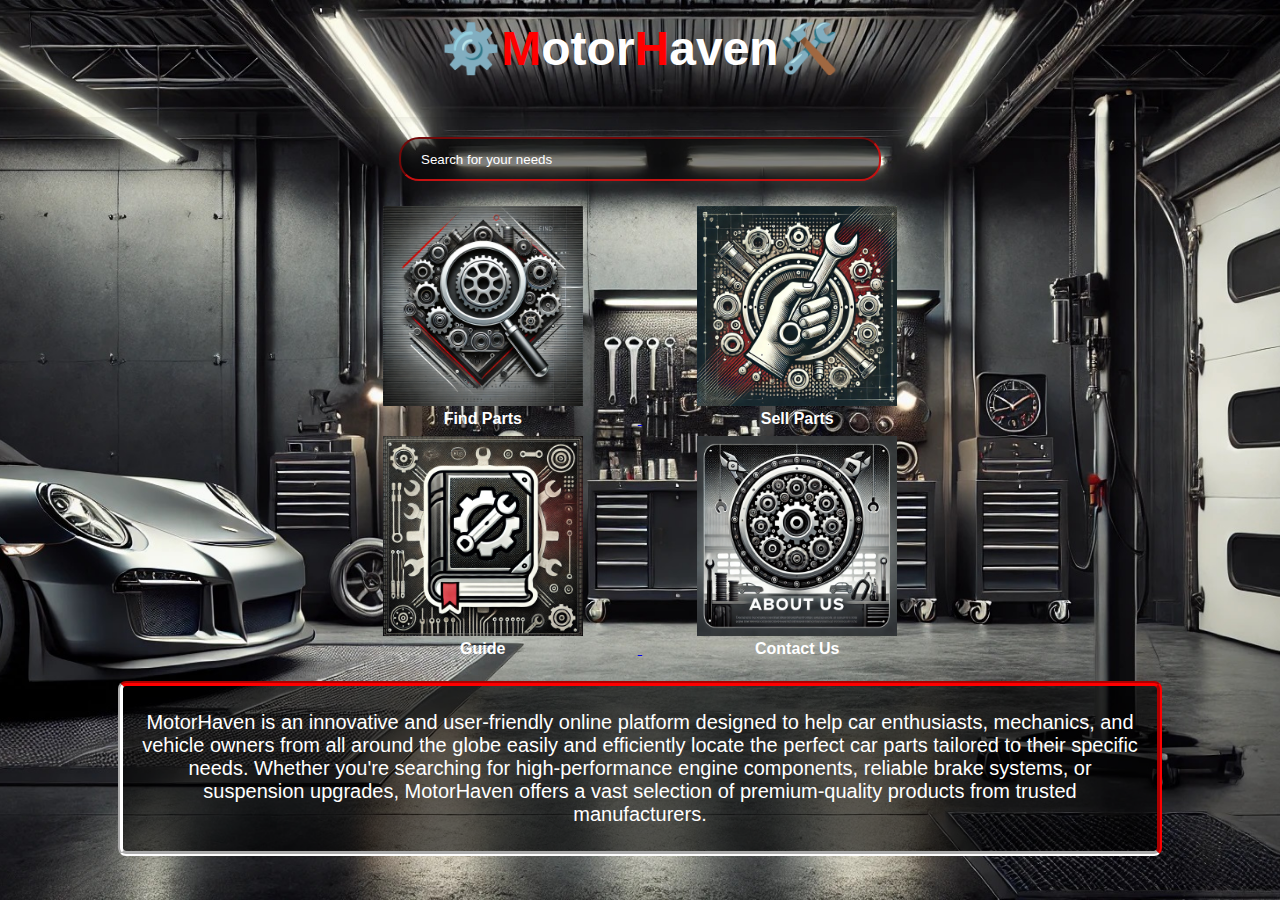
<file: index.html>
<!DOCTYPE html>
<html>
    <head>
        <meta charset="utf-8">
        <title>MotorHaven</title>
        <link rel="stylesheet" type="text/css" href="Sellingparts.css" title="style" />
    </head>
    <body>
        <div class="header">
            <h1 class="header-title"><span class="highlight">⚙️M</span>otor<span class="highlight">H</span>aven🛠️</h1>
        </div>
        <div id="search">
            <input id="search-bar" type="text" placeholder="Search for your needs">
        </div>
        <div class="chest">
            <div class="under">
                <a href="Filter page.html">
                    <figure>
                    <img src="images/findpart.jpg" alt="Find Parts" >
                    <figcaption>Find Parts</figcaption>
                    </figure>
                </a>
                <a href="Selling parts.html">
                    <figure>
                        <img src="images/sellpart.jpg" alt="Sell Parts">
                        <figcaption>Sell Parts</figcaption>
                    </figure>
                </a>
                <a href="Guides&Resources.html">
                    <figure>
                        <img src="images/partguide.jpg" alt="Guide">
                        <figcaption>Guide</figcaption>
                    </figure>
                </a>
                <a href="AboutUsPage.html">
                    <figure>
                        <img src="images/Aboutus.jpg" alt="Contact Us">
                        <figcaption>Contact Us</figcaption>
                    </figure>
                </a>
            </div>
        </div>
        <div class="center">
            <div id="intro">
                <p>MotorHaven is an innovative and user-friendly online platform designed to help car enthusiasts, mechanics, 
                    and vehicle owners from all around the globe easily and efficiently locate the perfect car parts tailored 
                    to their specific needs. Whether you're searching for high-performance engine components, reliable brake 
                    systems, or suspension upgrades, MotorHaven offers a vast selection of premium-quality products from trusted manufacturers.
                </p>
            </div>  
        </div>

    </body>
</html>
</file>
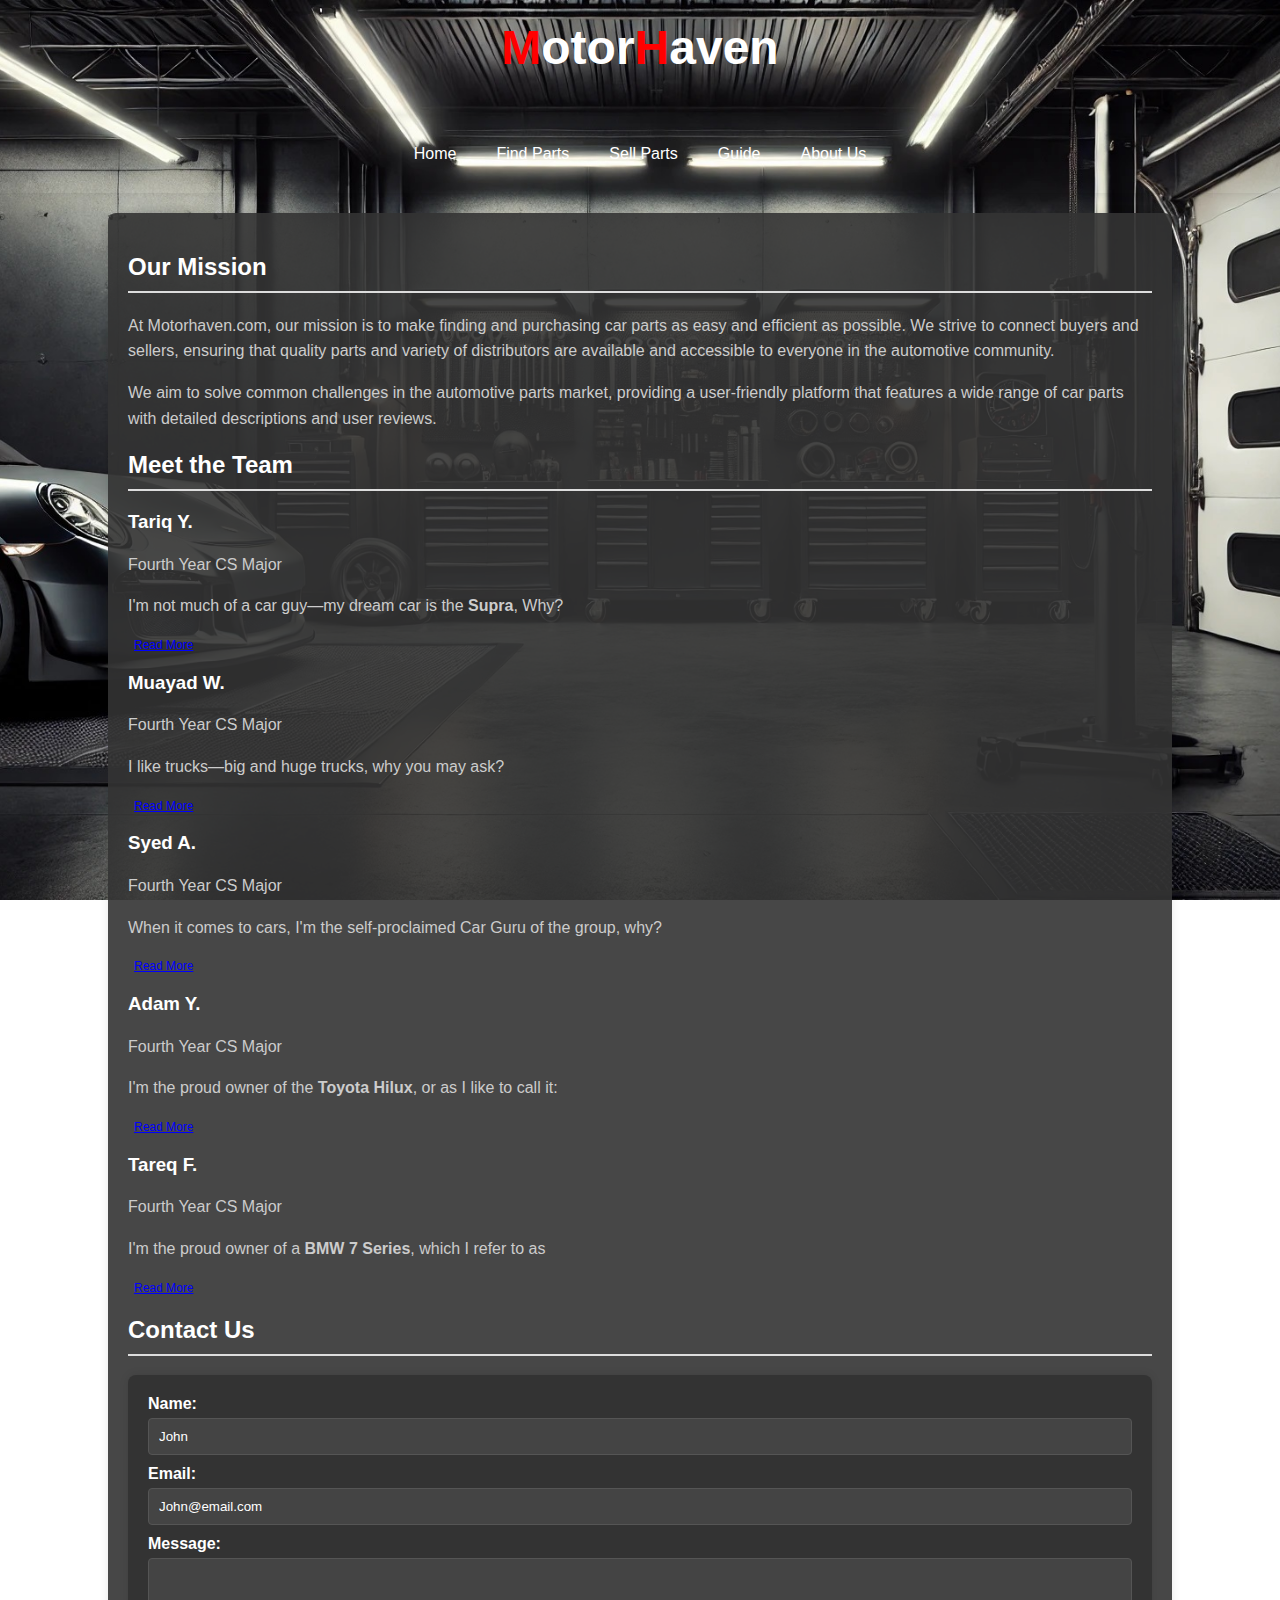
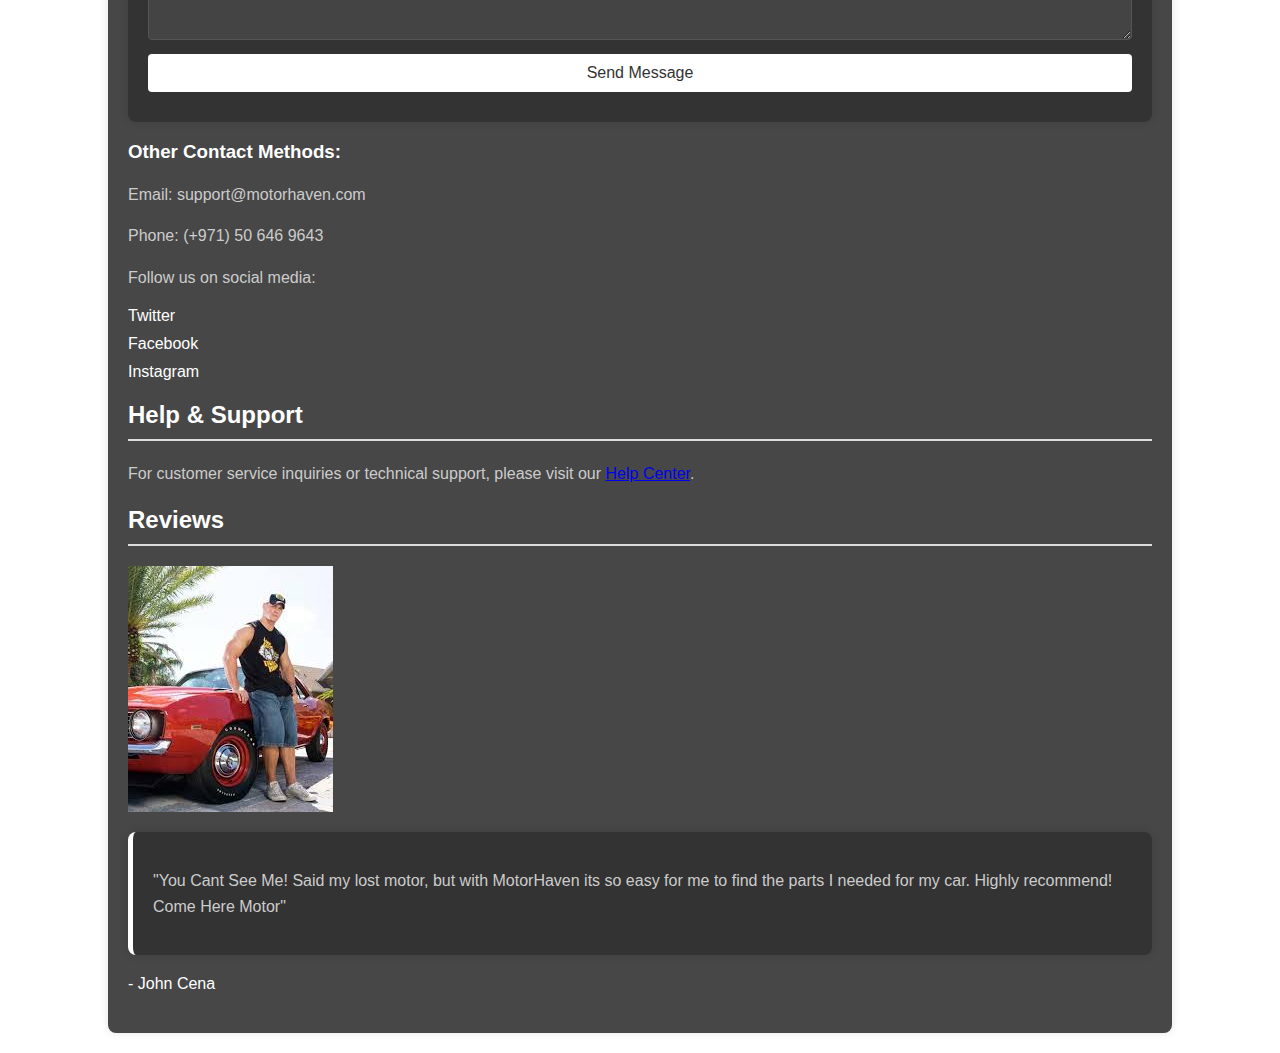
<file: AboutUsPage.html>
<!DOCTYPE html>
<html lang="en">
<head>
    <meta charset="UTF-8">
    <title>About Us / Contact | Motorhaven</title>
    <link rel="stylesheet" type="text/css" href="Sellingparts.css" title="style"/>
</head>
<body>
    <header class="header">
        <h1 class="header-title"><span class="highlight">M</span>otor<span class="highlight">H</span>aven</h1>
    </header>
    <div class="nav">
        <a id="nav-home" href="index.html">Home</a>
        <a id="nav-find" href="Filter page.html">Find Parts</a>
        <a id="nav-sell" href="Selling parts.html">Sell Parts</a>
        <a id="nav-guide" href="Guides&Resources.html">Guide</a>
        <a id="nav-contact" href="AboutUsPage.html">About Us</a>
    </div>

    <div class="main">
        <section id="about-us">
            <h2>Our Mission</h2>
            <p>At Motorhaven.com, our mission is to make finding and purchasing car parts as easy and efficient as possible. We strive to connect buyers and sellers, ensuring that quality parts and variety of distributors are available and accessible to everyone in the automotive community.</p>
            <p>We aim to solve common challenges in the automotive parts market, providing a user-friendly platform that features a wide range of car parts with detailed descriptions and user reviews.</p>
        </section>

        <section id="meet-the-team">
            <h2>Meet the Team</h2>
        
            <div class="team-member">
                <h3>Tariq Y.</h3>
                <p>Fourth Year CS Major</p>
                <p>I'm not much of a car guy—my dream car is the <strong>Supra</strong>, Why?</p>
                <p class="hidden-text hidden">Because it looks like a sports car that could outrun my procrastination!</p>
                <p class="hidden-text hidden">My friends often joke that my idea of a “car enthusiast” is someone who can correctly identify the difference between a sedan and an SUV. but let's be honest, my knowledge of cars extends only as far as knowing how to put gas in them! If you see me behind the wheel, just know I'm probably lost or trying to figure out how to turn on the wipers!</p>
                <button class="read-more-btn">Read More</button>
            </div>

            <div class="team-member">
                <h3>Muayad W.</h3>
                <p>Fourth Year CS Major</p>
                <p>I like trucks—big and huge trucks, why you may ask?</p>
                <p class="hidden-text hidden">To compensate for what I don't have! My dream vehicle is the <strong>Anger Management Monster Truck</strong>.</p>
                <p class="hidden-text hidden">Why monster trucks? Because who wouldn't want to crush the competition (or a few small cars) on their way to class? My favorite pastime is imagining my monster truck taking a leisurely stroll through traffic, and everyone else parting like the Red Sea. Just remember, if you see me on the road, be prepared to be either impressed or utterly terrified!</p>
                <button class="read-more-btn">Read More</button>
            </div>
            
            <div class = "team-member">
                <h3>Syed A.</h3>
                <p>Fourth Year CS Major</p>
                <p>When it comes to cars, I'm the self-proclaimed Car Guru of the group, why?</p>
                <p class = "hidden-text hidden">Because I drive a <strong>Suzuki Mehran</strong>, which I like to call my "Adventurous Couch" because it can fit my entire family and their luggage, plus a few stray chickens on road trips!</p>
                <p class = "hidden-text hidden">Driving my Mehran is less about speed and more about excitement—especially when it breaks down in the middle of nowhere. It's a fun way to make new friends... like the local goat herders who have to help me push it! I always say, if you haven't experienced the thrill of a Mehran breakdown, are you even living?</p>
                <button class = "read-more-btn">Read More</button>
            </div>

            <div class = "team-member">
                <h3>Adam Y.</h3>
                <p>Fourth Year CS Major</p>
                <p>I'm the proud owner of the <strong>Toyota Hilux</strong>, or as I like to call it:</p>
                <p class = "hidden-text hidden">The "Banana Mobile." It's the only car that can hold an entire banana plantation and still have space for my friends on our wild adventures.</p>
                <p class = "hidden-text hidden">I've mastered the art of parallel parking it in spaces so tight that even bananas would feel cramped! Plus, I always keep a stash of bananas in the glove compartment—emergency fuel, you know? Life is ripe when you’re cruising in the Banana Mobile, tossing snacks out the window like confetti!</p>
                <button class = "read-more-btn">Read More</button>
            </div>

            <div class = "team-member">
                <h3>Tareq F.</h3>
                <p>Fourth Year CS Major</p>
                <p>I'm the proud owner of a <strong>BMW 7 Series</strong>, which I refer to as</p>
                <p class = "hidden-text hidden">"Luxury Chariot."</p>
                <p class = "hidden-text hidden">I like to think of myself as the king of the road—until I remember that my car has more gadgets than I can operate! My favorite feature? The heated steering wheel, because who wouldn’t want to feel like a royal while driving through the city? My friends joke that the only thing I know about the car's performance is how to crank up the volume on the stereo. If you need someone to show off their ride, I’m your guy. Just don’t ask me to change a tire!</p>
                <button class = "read-more-btn">Read More</button>
            </div>
        </section>
        

        <section id="contact-information">
            <h2>Contact Us</h2>
            <form action="#" method="post">
                <label>Name:</label>
                <input name="Client_Name" type="text" placeholder="John" required>

                <label>Email:</label>
                <input name="User_Email" type="email" placeholder="John@email.com" required>

                <label for="message">Message:</label>
                <textarea name="User_Message" rows="4" required></textarea>

                <input type="submit" value="Send Message">
            </form>

            <h3>Other Contact Methods:</h3>
            <p>Email: support@motorhaven.com</p>
            <p>Phone: (+971) 50 646 9643 </p>
            <p>Follow us on social media:</p>
            <ul>
                <li><a href="https://twitter.com/motorhaven">Twitter</a></li>
                <li><a href="https://facebook.com/motorhaven">Facebook</a></li>
                <li><a href="https://instagram.com/motorhaven">Instagram</a></li>
            </ul>
        </section>

        <section id="help-support">
            <h2>Help & Support</h2>
            <p>For customer service inquiries or technical support, please visit our <a href="#">Help Center</a>.</p>
        </section>

        <section id="Reviews">
            <h2>Reviews</h2>
            <div id="review-container">
                <img id="review-image" src="" alt="Reviewer Image" style="display:none;">
                <blockquote id="review-text">
                    <p>"Loading reviews..."</p>
                </blockquote>
                <footer id="review-author">- Loading</footer>
            </div>
        </section>        
    </div>
    
    <!-- Embedded JavaScript -->
    <script>
        const readMoreButtons = document.querySelectorAll('.read-more-btn');

        readMoreButtons.forEach(button => {
            button.addEventListener('click', () => {
                const teamMember = button.closest('.team-member');
                const hiddenTexts = teamMember.querySelectorAll('.hidden-text');

                hiddenTexts.forEach(text => text.classList.toggle('hidden'));

                if (button.textContent === 'Read More') {
                    button.textContent = 'Read Less';
                } else {
                    button.textContent = 'Read More';
                }
            });
        });

        const reviews = [
            {
                text: "You Cant See Me! Said my lost motor, but with MotorHaven its so easy for me to find the parts I needed for my car. Highly recommend! Come Here Motor",
                author: "John Cena",
                image: "images/HappyCustomer1.jpeg"
            },
            {
                text: "I was able to fix my car quickly using the guides and parts from MotorHaven.",
                author: "The Thinker",
                image: "images/HappyCustomer3.jpeg"
            },
            {
                text: "Yo, I heard people were traveling to paris just to go to MotorHaven, but who were in paris?",
                author: "Kayne West",
                image: "images/HappyCustomer6.jpeg"
            },
            {
                text: "Fantastic service! I got the exact part I needed, and shipping was quick.",
                author: "Bob the Builder",
                image: "images/HappyCustomer4.jpeg"
            },
            {
                text: "The support team was incredibly helpful when I had an issue. Thank you!",
                author: "Galzer",
                image: "images/HappyCustomer2.jpeg"
            },
            {
                text: "As the best player in the world, I say MotorHaven is Goated like that, SUIIIII",
                author: "Cristano R",
                image: "images/HappyCustomer5.jpeg"
            }
        ];

        let currentReviewIndex = 0;

        function updateReview() {
            const reviewText = document.getElementById('review-text');
            const reviewAuthor = document.getElementById('review-author');
            const reviewImage = document.getElementById('review-image');

            reviewText.innerHTML = `<p>"${reviews[currentReviewIndex].text}"</p>`;
            reviewAuthor.textContent = `- ${reviews[currentReviewIndex].author}`;
            
            if (reviews[currentReviewIndex].image) {
                reviewImage.src = reviews[currentReviewIndex].image;
                reviewImage.style.display = "block";
            } else {
                reviewImage.style.display = "none";
            }

            currentReviewIndex = (currentReviewIndex + 1) % reviews.length;
        }

        updateReview();

        setInterval(updateReview, 4000);
    </script>
</body>
</html>
</file>
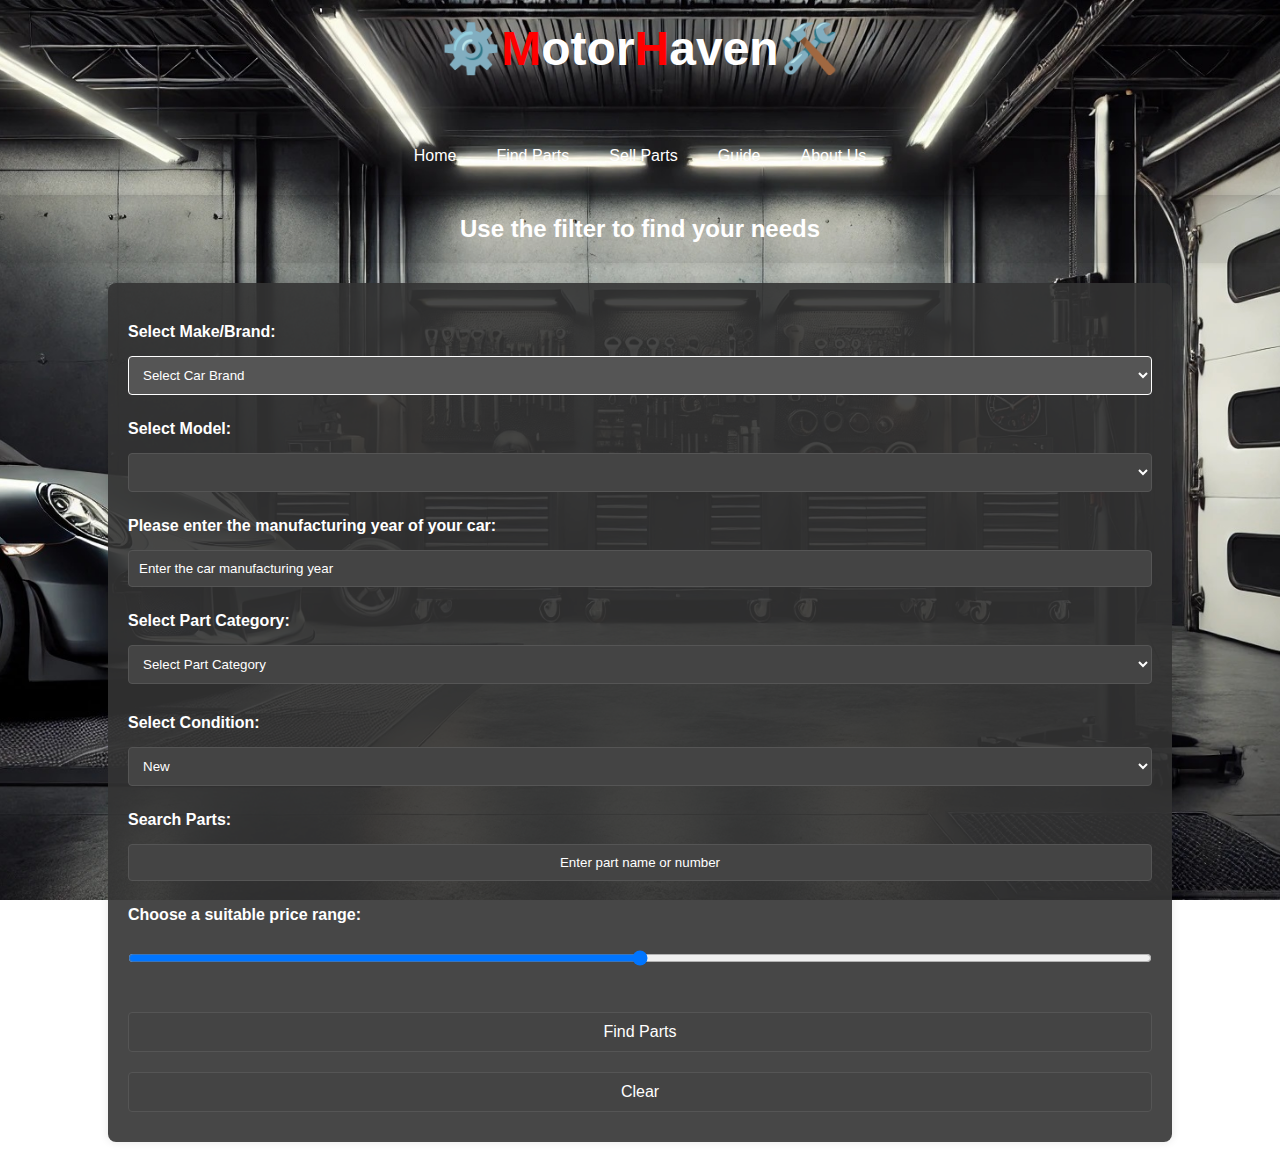
<file: Filter page.html>
<!DOCTYPE html>
<html lang="en">
<head>
    <meta charset="UTF-8">
    <link rel="stylesheet" type="text/css" href="Sellingparts.css" />
    <title>MotorHeaven - Car Parts Finder</title>
    <style>
        .tutorial-link {
            text-align: center;
            margin-top: 20px;
            color: white;
        }
        .tutorial-link a {
            color: white;
            font-size: 1.2em;
            text-decoration: underline;
        }
    </style>
</head>
<body>
    <div class="header">
        <h1 class="header-title"><span class="highlight">⚙️M</span>otor<span class="highlight">H</span>aven🛠️</h1>
    </div>

    <div class="nav">
        <a id="nav-home" href="index.html">Home</a>
        <a id="nav-find" href="Filter page.html">Find Parts</a>
        <a id="nav-sell" href="Selling parts.html">Sell Parts</a>
        <a id="nav-guide" href="Guides&Resources.html">Guide</a>
        <a id="nav-contact" href="AboutUsPage.html">About Us</a>
    </div>

    <h2 id="form-title">Use the filter to find your needs</h2>

    <div class="container">    
        <form id="form" action=" " method="POST">
            <div class="form-group">
                <label>Select Make/Brand:</label>
                <select id="make" name="make" onchange="filterModels()" autofocus>
                    <option value="" selected>Select Car Brand</option>
                    <option value="ford">Ford</option>
                    <option value="chevrolet">Chevrolet</option>
                    <option value="toyota">Toyota</option>
                    <option value="honda">Honda</option>
                    <option value="nissan">Nissan</option>
                    <option value="bmw">BMW</option>
                </select>
            </div>
                        

            <div class="form-group">
                <label for="model">Select Model:</label>
                <select id="model" name="model">
                </select>
            </div>
        
            <div class="form-group">
                <label>Please enter the manufacturing year of your car:</label>    
                <input type="year" placeholder="Enter the car manufacturing year">
            </div>
            
            <div class="form-group">
                <label for="category">Select Part Category:</label>
                <select id="category" name="category" onchange="showTutorialLink()">
                    <option value="" selected>Select Part Category</option>
                    <option value="engine">Engine</option>
                    <option value="transmission">Transmission</option>
                    <option value="brakes">Brakes</option>
                    <option value="suspension">Suspension</option>
                    <option value="exhaust">Exhaust</option>
                    <option value="electrical">Electrical</option>
                </select>
            </div>


            <div id="tutorial-link" class="tutorial-link"></div>
            
            <div class="form-group">
                <label for="condition">Select Condition:</label>
                <select id="condition" name="condition">
                    <option value="new">New</option>
                    <option value="used">Used</option>
                    <option value="refurbished">Refurbished</option>
                </select>
            </div>

            <div class="form-group">
                <label for="search">Search Parts:</label>
                <input type="text" id="search" name="search" placeholder="Enter part name or number">
            </div>
            

            <div class="form-group">
                <label>Choose a suitable price range:</label>
                <input type="range" name="range" min="0" max="10000">
            </div>
                    
            <input type="submit" value="Find Parts" class="button">
            <input type="reset" value="Clear" class="button">
        </form>
    </div>
    
    <script>
        const modelsByMake = {
            ford: ["Mustang", "F-150", "Explorer"],
            chevrolet: ["Camaro", "Silverado", "Tahoe"],
            toyota: ["Corolla", "Camry", "RAV4"],
            honda: ["Civic", "Accord", "CR-V"],
            nissan: ["Altima", "Rogue", "Sentra"],
            bmw: ["M3", "X5", "Z4"]
        };

        function filterModels() {
            const make = document.getElementById("make").value;
            const modelSelect = document.getElementById("model");


            modelSelect.innerHTML = "";


            const placeholderOption = document.createElement("option");
            placeholderOption.value = "";
            placeholderOption.textContent = "Select Car Model";
            placeholderOption.selected = true;
            modelSelect.appendChild(placeholderOption);


            if (make && modelsByMake[make]) {
                modelsByMake[make].forEach(model => {
                    const option = document.createElement("option");
                    option.value = model.toLowerCase();
                    option.textContent = model;
                    modelSelect.appendChild(option);
                });
            }
        }

        function showTutorialLink() {
            const category = document.getElementById("category").value;
            const tutorialLink = document.getElementById("tutorial-link");
            const tutorialLinks = {
                engine: "https://www.youtube.com/watch?v=aYEisdUzUPM&t=71s",
                transmission: "https://www.youtube.com/watch?v=al08aGQTkFk&t=28s",
                brakes: "https://www.youtube.com/watch?v=6RQ9UabOIPg",
                suspension: "https://www.youtube.com/watch?v=6QE2S7jGcgg",
                exhaust: "https://www.youtube.com/watch?v=A9urb_YcJl4",
                electrical: "https://www.youtube.com/watch?v=XO-3nCYHeFQ"
            };

            if (category) {
                tutorialLink.innerHTML = `<a href="${tutorialLinks[category]}" target="_blank">Learn how to install ${category}</a>`;
            } else {
                tutorialLink.innerHTML = "";
            }
        }
    </script>
</body>
</html>
</file>
<file: Sellingparts.css>
body {
    font-family: Arial, sans-serif;
    margin: 0;
    padding: 0;
    color: #fff;
    background: url(images/garage-wide.jpg) no-repeat;
    background-size: cover;
    background-repeat: no-repeat;
    background-attachment: fixed; 
    background-position: center;
}

.header{
    color: white;
    padding: 20px 0px 40px;
    text-align: center;
    width: 100%;
    box-shadow: 0 0 10px rgba(0, 0, 0, 0.1);
}

.header-title {
    margin: 0;
    font-size: 3em;
}

.highlight {
    color: red;
}

.nav {
    display: flex;
    justify-content: center;
    padding: 10px 0px;
    box-shadow: 0 0 10px rgba(0, 0, 0, 0.1);
}

.nav a {
    color: white;
    padding: 20px;
    text-decoration: none;
    text-align: center;
}

.nav a:hover {
    color: red;
    text-decoration: underline;
    background-color: rgba(0, 0, 0, 0.7);
    font-weight: bold;
    padding: 15px;
    border-radius: 20px;
    animation-name: border-animation;
    animation-duration: 2s;
    animation-delay: 0s;
    animation-iteration-count: infinite; /*try infinite*/
    animation-timing-function: linear;
}

.container {
    width: 80%;
    margin: 20px auto;
    background-color: rgba(51, 51, 51, 0.9);
    padding: 20px;
    box-shadow: 0 0 10px rgba(0, 0, 0, 0.1);
    border-radius: 8px;
    color: #fff;
}

::placeholder{
    color: white;
}

#prompt {
    text-align: center;
    color: #ccc;
}

#form {
    margin-top: 20px;
}

#form label {
    font-weight: bold;
    display: block;
    margin-bottom: 5px;
    color: #fff;
}

#form input, #form select, #form textarea {
    width: 100%;
    padding: 10px;
    margin: 10px 0;
    border: 1px solid #555;
    border-radius: 4px;
    box-sizing: border-box;
    background-color: #444;
    color: #fff;
}

#form input:focus, #form select:focus, #form textarea:focus {
    border-color: #fff;
    outline: none;
    background-color: #555;
}

.form-group {
    margin-bottom: 15px;
}

.btn {
    background-color: #fff;
    color: #333;
    padding: 10px 15px;
    border: none;
    border-radius: 4px;
    cursor: pointer;
    display: block;
    width: 100%;
    font-size: 16px;
}

.btn:hover {
    background-color: red;
    color: #fff;
}

/* This is for the homepage*/
#search {
    text-align: center;
    margin-top: 20px;
    margin-bottom: 0;
}
#search-bar {
    padding: 10px;
    padding-left: 20px;
    width: 35%;
    height: 20px;
    border-radius: 20px;
    border-color: rgb(198, 17, 17);
    background-color: rgba(0, 0, 0, 0.5);
    color: rgb(255, 255, 255);
}

#intro {
    margin-top: 10px;
    margin-left: 10px;
    margin-right: 10px;
    font-size: 15pt;
    text-align: center;
}
.center{
    width: 80%;
    margin: 20px auto;
    background-color: rgba(0, 0, 0, 0.6);
    padding: 5px;
    text-align: center;
    border-radius: 8px;
    border-left: 5px groove white;
    border-top: 5px groove red;
    border-right: 5px groove red;
    border-bottom: 5px groove white;
    color: #fff;
}

.under img {
    width: 200px;
    height: 200px;
}
.under figure{
    display: inline-block;
    width: 200px;
    height: 200px;
    margin: auto;
    margin-left: 30px;
    margin-right: 30px;
    padding-top: 5px;
    padding-bottom: 25px;
    padding-left: 25px;
    padding-right: 25px;
}

.under figcaption {
    text-align: center;
    font-weight: bold;
    color: white;
}


.under figure:hover {
    animation-name: border-animation;
    animation-duration: 2s;
    animation-delay: 0s;
    animation-iteration-count: infinite; /*try infinite*/
    animation-timing-function: linear;
    background-color: rgba(0, 0, 0, 0.6);
    padding-top: 0px;
    padding-bottom: 20px;
    padding-left: 20px;
    padding-right: 20px;
    border-radius: 30px;
    position: relative;
}

.under {
    text-align: center;
    align-items: center;
    width: 50%;
    margin: auto;
}

.chest {
    width: 100%;
    margin: 20px auto;
}

@keyframes border-animation {
    0% {border-left: 5px groove white; border-top: 5px groove red; border-right: 5px groove red; border-bottom: 5px groove white;}
    25% {border-left: 5px groove red; border-top: 5px groove red; border-right: 5px groove white; border-bottom: 5px groove white;}
    50% {border-left: 5px groove red; border-top: 5px groove white; border-right: 5px groove white; border-bottom: 5px groove red;}
    75% {border-left: 5px groove white; border-top: 5px groove white; border-right: 5px groove red; border-bottom: 5px groove red;}
    100% {border-left: 5px groove white; border-top: 5px groove red; border-right: 5px groove red; border-bottom: 5px groove white;}
}

/* This is for the find parts page */

#form-title{
    text-align: center;
    background-color: rgba(0,0,0,0.1);
    box-shadow: 0 0 10px rgba(0, 0, 0, 0.1);
    color: white;
    margin-top: 0px;
    padding: 20px 0;
}

.button {
    background-color: #fff;
    color: #333;
    padding: 10px 15px;
    border: none;
    border-radius: 4px;
    cursor: pointer;
    width: 40%;
	flex: 1;
	margin-left:10px;
	text-align: center;
    font-size: 16px;
    display: inline;
}

.button:hover {
    background-color: red;
    color:#ccc;
}

/* This is for the selling parts page */

#charCount{
    text-align: right;
}

/* This is for the About Us page */

.main {
    width: 80%;
    margin: 20px auto;
    background-color: rgba(51, 51, 51, 0.9);
    padding: 20px;
    border-radius: 8px;
    box-shadow: 0 0 10px rgba(0, 0, 0, 0.1);
}

.main section {
    margin-bottom: 20px;
}

.main h2 {
    color: #fff;
    border-bottom: 2px solid #ddd;
    padding-bottom: 10px;
}

.main p {
    color: #ccc;
    line-height: 1.6;
}

.main form {
    background-color: #333;
    padding: 20px;
    border-radius: 8px;
    box-shadow: 0 0 10px rgba(0, 0, 0, 0.1);
}

.main form label {
    display: block;
    margin-bottom: 5px;
    font-weight: bold;
    color: #fff;
}

.main form input, .main form textarea {
    width: 100%;
    padding: 10px;
    margin-bottom: 10px;
    border: 1px solid #555;
    border-radius: 4px;
    box-sizing: border-box;
    background-color: #444;
    color: #fff;
}

.main form input[type="submit"] {
    background-color: #fff;
    color: #333;
    border: none;
    cursor: pointer;
    font-size: 1em;
}

.main form input[type="submit"]:hover {
    background-color: red;
    color: #fff;
}

.main ul {
    list-style: none;
    padding: 0;
}

.main ul li {
    margin-bottom: 10px;
}

.main ul li a {
    color: #fff;
    text-decoration: none;
}

.main ul li a:hover {
    color: red;
}

.social-links a {
    color: #fff;
    text-decoration: underline;
}

.social-links a:hover {
    color: red;
}

.main blockquote {
    background-color: #333;
    padding: 20px;
    border-left: 5px solid #fff;
    margin: 20px 0;
    border-radius: 8px;
    box-shadow: 0 0 10px rgba(0, 0, 0, 0.1);
}

.main blockquote footer {
    text-align: right;
    color: #ccc;
    font-style: italic;
}

.hidden {
    display: none;
}

.read-more-btn {
    background-color: transparent;
    color: blue;
    text-decoration: underline;
    border: none;
    font-size: 12px;
    cursor: pointer;
    transition: transform 0.2s ease;
}

.read-more-btn:hover {
    color: grey;
    transform: scale(1.05);
}

.read-more-btn:active {
    color: rgb(140, 6, 6);
    transform: scale(1);
}

.guidesvid {
    background-color: whitesmoke;  
    padding: 1em;                  
    width: 20em;            
    margin: 0 auto;                
    border-radius: 8px;            
}

.helpText {
    background-color: #444;
    color: whitesmoke;
    width: 20em;               
    border-radius: 25px;
    text-align: center;
    display: block;            
    margin: 0 auto;            
    padding: 0.5em;           
}

#tipText{
    background-color: #333;
    animation-name: border-animation1;
    animation-duration: 2s;
    animation-delay: 0s;
    animation-iteration-count: infinite; /*try infinite*/
    animation-timing-function: linear;
}

@keyframes border-animation1 {
    0% {border-left: 5px groove white; border-top: 5px groove #333; border-right: 5px groove #444; border-bottom: 5px groove white;}
    25% {border-left: 5px groove #444; border-top: 5px groove #555; border-right: 5px groove white; border-bottom: 5px groove white;}
    50% {border-left: 5px groove #444; border-top: 5px groove white; border-right: 5px groove white; border-bottom: 5px groove #444;}
    75% {border-left: 5px groove white; border-top: 5px groove white; border-right: 5px groove #555; border-bottom: 5px groove #555;}
    100% {border-left: 5px groove white; border-top: 5px groove #ccc; border-right: 5px groove #ccc; border-bottom: 5px groove white;}
}
.theImg{
    padding: 2em;
}
</file>
